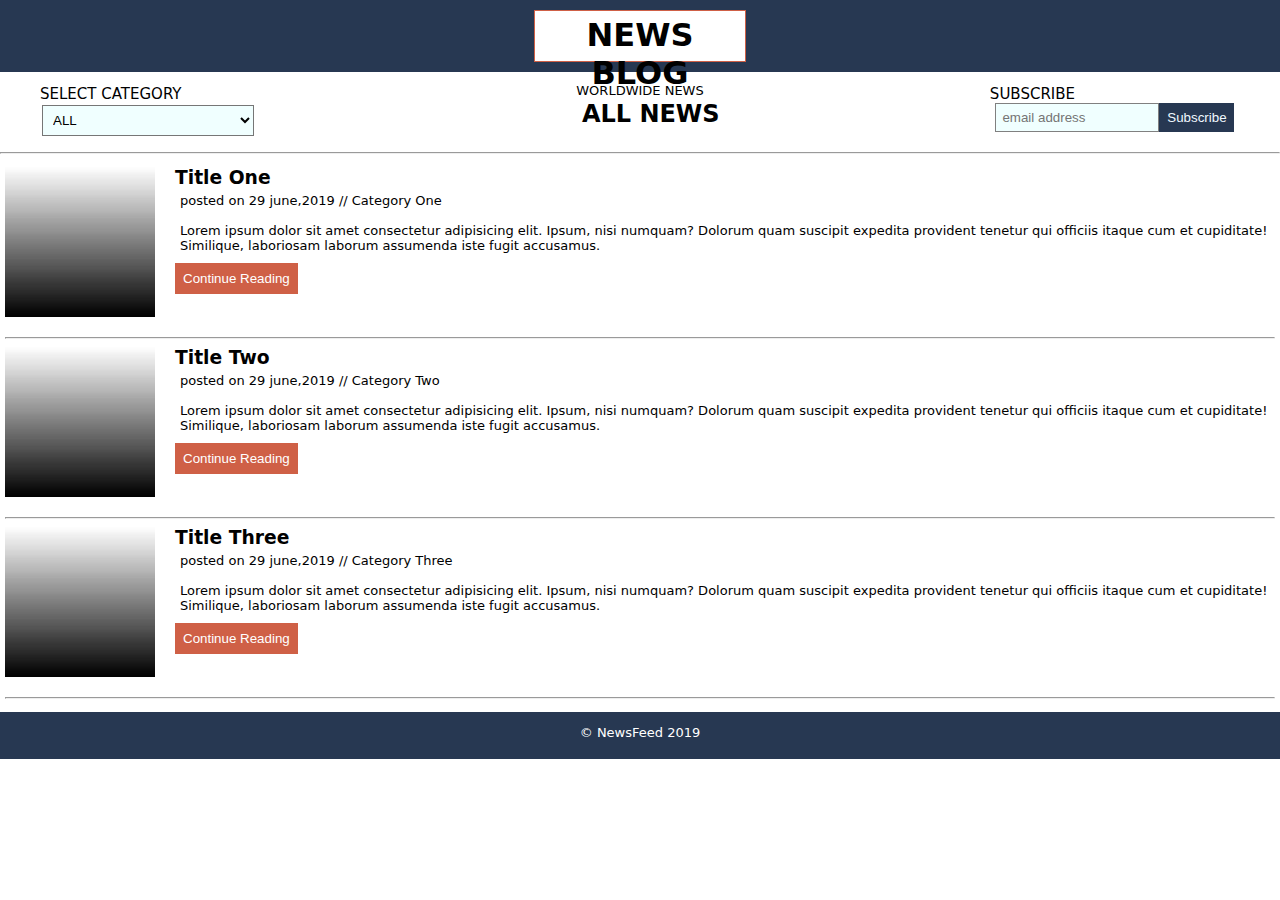
<file: Home Task 1/index.html>
<!DOCTYPE html>
<html lang="en">
<head>
    <meta charset="UTF-8">
    <meta http-equiv="X-UA-Compatible" content="IE=edge">
    <meta name="viewport" content="width=device-width, initial-scale=1.0">
    <title>NEWS BLOG</title>
    <link rel="stylesheet" href="./style.css">
    <link rel="stylesheet" href="./responsive.css">

</head>
<body>
    <header>
        <section class="heading">
            <div class="title">
                <h1>NEWS BLOG</h1><P class="mini">WORLDWIDE NEWS</P>                
            </div>
        </section>
        <nav> 
            <ul>
                <li class="cat">
                    <p class="no_margin">SELECT CATEGORY</p> 
                    <select name="category" class="options">
                        <option value="ALL">ALL</option>
                        <option value="SPORTS">SPORTS</option>
                        <option value="POLITICS">POLITICS</option>
                    </select>
                </li>
                <LI class="tit">
                    <h2>ALL NEWS</h2>
                </LI>
                <li class="subscribe">
                    <p class="no_margin" id="texty">SUBSCRIBE</p>
                    <input type="text" placeholder="email address"><button id="subs">Subscribe</button>
                </li>
            </ul>
        </nav>
    </header>
    <hr>
    <section class="news">
        <ul>
            <div class="news1">
                <img src="./img.jpeg" alt="img1">
                <div class="all_news">
                    <h3>Title One</h3>
                    <p>posted on 29 june,2019 // Category One</p>
                    <p>Lorem ipsum dolor sit amet consectetur adipisicing elit. Ipsum, nisi numquam? Dolorum quam suscipit expedita provident tenetur qui officiis itaque cum et cupiditate! Similique, laboriosam laborum assumenda iste fugit accusamus.</p>
                    <button class="reading">Continue Reading</button>
                </div>
            </div>
            <hr>
            <div class="news1">
                <img src="./img.jpeg" alt="img2">
                <div class="all_news">
                    <h3>Title Two</h3>
                    <p>posted on 29 june,2019 // Category Two</p>
                    <p>Lorem ipsum dolor sit amet consectetur adipisicing elit. Ipsum, nisi numquam? Dolorum quam suscipit expedita provident tenetur qui officiis itaque cum et cupiditate! Similique, laboriosam laborum assumenda iste fugit accusamus.</p>
                    <button class="reading">Continue Reading</button>
                </div>
            </div>
            <hr>
            <div class="news1">
                <img src="./img.jpeg" alt="img3">
                <div class="all_news">
                    <h3>Title Three</h3>
                    <p>posted on 29 june,2019 // Category Three</p>
                    <p>Lorem ipsum dolor sit amet consectetur adipisicing elit. Ipsum, nisi numquam? Dolorum quam suscipit expedita provident tenetur qui officiis itaque cum et cupiditate! Similique, laboriosam laborum assumenda iste fugit accusamus.</p>
                    <button class="reading">Continue Reading</button>
                </div>
            </div>
            <hr>
        </ul>
    </section>
    <footer>
        <p>&copy; NewsFeed 2019</p>
    </footer>
    
</body>
</html>
</file>
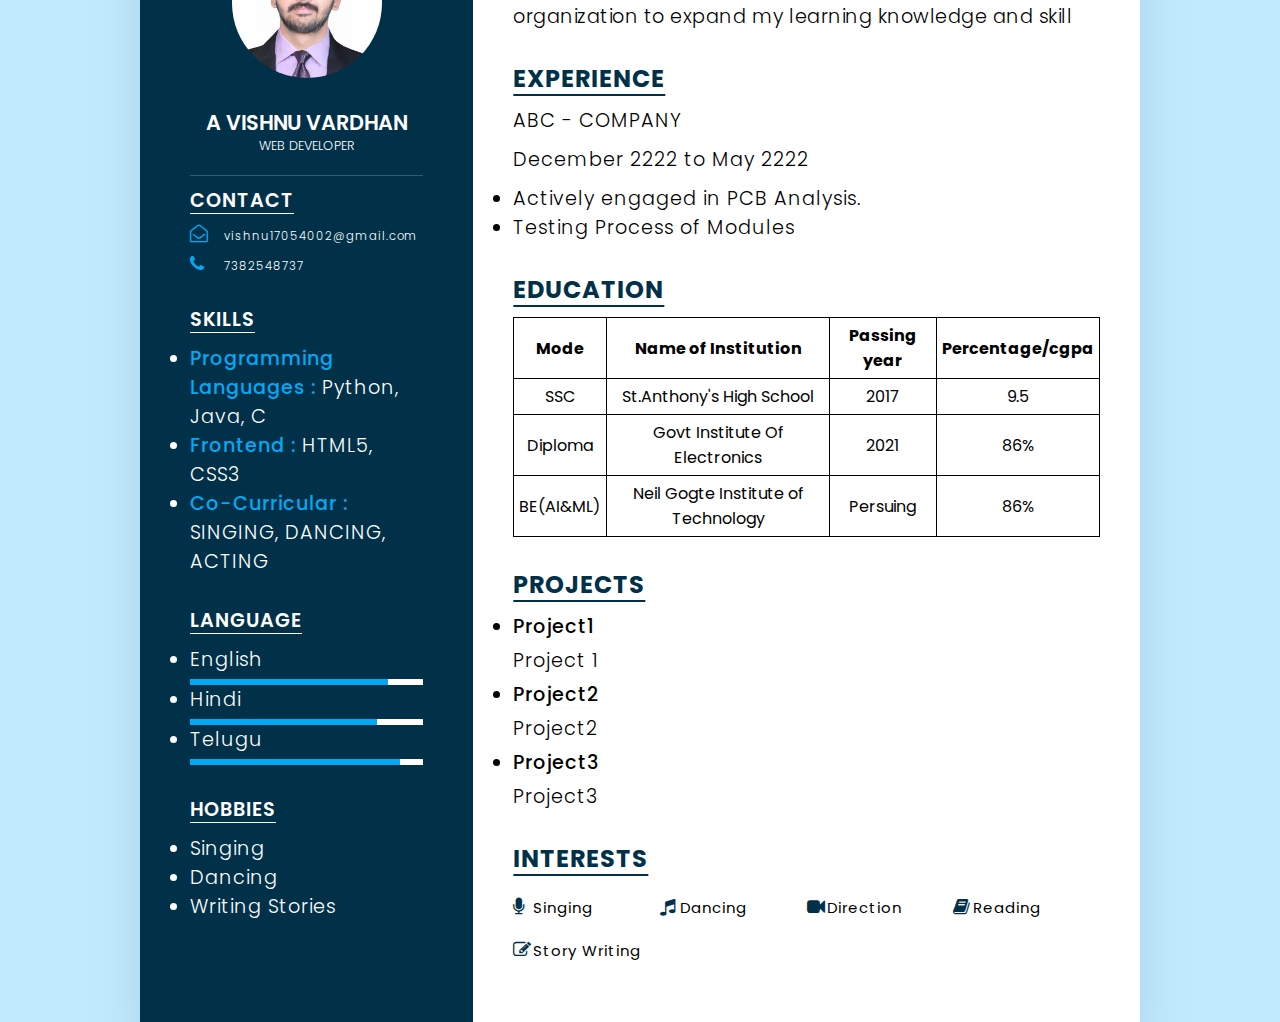
<file: Resume/index.html>
<html lang="en">

<head>
    <meta charset="UTF-8">
    <meta http-equiv="X-UA-Compatible" content="IE=edge">
    <meta name="viewport" content="width=device-width, initial-scale=1.0">
    <title>Resume</title>
    <link rel="stylesheet" href="https://cdnjs.cloudflare.com/ajax/libs/font-awesome/4.7.0/css/font-awesome.css"
        integrity="sha512-5A8nwdMOWrSz20fDsjczgUidUBR8liPYU+WymTZP1lmY9G6Oc7HlZv156XqnsgNUzTyMefFTcsFH/tnJE/+xBg=="
        crossorigin="anonymous" referrerpolicy="no-referrer" /> 
    <link rel="stylesheet" href="resume.css">
</head>

<body>
    <div class="full">
        <div class="left">
            <div class="intro">
                <div class="image">
                    <img src="./Final PP crop 2.jpg" alt="Vishnu_pic" height="200px">
                </div>
                <h2>A Vishnu Vardhan</h2>
                <p>Web Developer</p>
            </div>
            <div class="Contact">
                <h2 class="Ctitle">Contact</h2>
                <ul>
                    <li>
                        <span class="icon"><i class="fa fa-envelope-open-o" aria-hidden="true"></i></span>
                        <span class="text">vishnu17054002@gmail.com</span>
                    </li>
                    <li>
                        <span class="icon"><i class="fa fa-phone" aria-hidden="true"></i></span>
                        <span class="text">7382548737</span>
                    </li>
                    <!-- <li>
                        <span class="icon"><i class="fa fa-github" aria-hidden="true"></i></span>
                        <span class="text">https://github.com/Vishnu-002/VishnuVardhan.git</span>
                    </li> -->

                </ul>
            </div>
            <div class="Skills">
                <h2 class="Ctitle">Skills</h2>
                <ul>
                    <li><span>Programming Languages :</span>
                            Python, Java, C</li>
                    <li><span>Frontend :</span> HTML5, CSS3</li>
                    <li><span>Co-Curricular :</span> SINGING, DANCING, ACTING</li>                    
                </ul>
            </div>
            <div class="Language">
                <h2 class="Ctitle">Language</h2>
                <ul>
                    <li>
                        <span class="text">English</span>
                        <span class="percent">
                            <div style="width:85%";></div>
                        </span>
                    </li>
                    <li>
                        <span class="text">Hindi</span>
                        <span class="percent">
                            <div style="width:80%" ;></div>
                        </span>
                    </li>
                    <li>
                        <span class="text">Telugu</span>
                        <span class="percent">
                            <div style="width:90%" ;></div>
                        </span>
                    </li>
                </ul>
            </div>
            <div class="Hobbies">
                <h2 class="Ctitle">Hobbies</h2>
                <ul>
                    <li>Singing</li>
                    <li>Dancing</li>
                    <li>Writing Stories</li>
                </ul>
            </div>
        </div>
        <div class="right">
            <div class="Summary">
                <h2 class="title">Summary</h2>
                <p>To secure a challenging position in a
                    reputable organization
                    to expand my learning knowledge and skill
                </p>
            </div>
            <div class="Experience">
                <h2 class="title">Experience</h2>           
                <p class="bold">ABC - COMPANY</p>
                <p>December 2222 to May 2222</p>
                <ul>
                    <li>Actively engaged in PCB Analysis.</li>
                    <li>Testing Process of Modules</li>
                </ul>             
            </div>
            <div class="Education">
                <h2 class="etitle">Education</h2>
                <table>
                    <tr>
                        <th>Mode</th>
                        <th>Name of Institution</th>
                        <th>Passing year </th>
                        <th>Percentage/cgpa</th>
                    </tr>
                    <tr>
                        <td>SSC</td>
                        <td>St.Anthony's High School</td>
                        <td>2017</td>
                        <td>9.5</td>
                    </tr>
                    <tr>
                        <td>Diploma</td>
                        <td>Govt Institute Of Electronics</td>
                        <td>2021</td>
                        <td>86%</td>
                    </tr>
                    <tr>
                        <td>BE(AI&ML)</td>
                        <td>Neil Gogte Institute of Technology</td>
                        <td>Persuing</td>
                        <td>86%</td>
                    </tr>
                </table>
            </div>
            <div class="project">
                <h2 class="ptitle">Projects</h2>
                <ul>
                    <li>
                        <h3>Project1</h3>
                        <p>Project 1</p>
                    </li>
                    <li>
                        <h3>Project2</h3>
                        <p>Project2</p>
                    </li>
                    <li>
                        <h3>Project3</h3>
                        <p>Project3</p>
                    </li>
                </ul>
            </div>
            <div class="interest">
                <h2 class="ititle">Interests</h2>
                <ul>
                    <li><i class="fa fa-microphone" aria-hidden="true"></i>Singing</li>
                    <li><i class="fa fa-music" aria-hidden="true"></i>Dancing</li>
                    <li><i class="fa fa-video-camera" aria-hidden="true"></i>Direction</li>
                    <li><i class="fa fa-book" aria-hidden="true"></i>Reading</li>
                    <li><i class="fa fa-pencil-square-o" aria-hidden="true"></i>Story Writing</li>
                </ul>
            </div>
        </div>
    </div>
</body>

</html>
</file>
<file: Home Task 1/style.css>
body {
    font-family: system-ui, -apple-system, BlinkMacSystemFont, 'Segoe UI', Roboto, Oxygen, Ubuntu, Cantarell, 'Open Sans', 'Helvetica Neue', sans-serif;
    /* font-family: 'Open Sans', sans-serif; */
    font-weight: 530;
    margin: 0;
}
footer {
    background-color: #273852;
    padding: 6px;
    margin-bottom: 0;
    color: white;
    
}



.options {
    padding: 6px 6px 6px 6px;
    width: 150%;
    margin: 2px;
    background-color:azure;
}


.heading {
    /* align-items: center; */
    background-color: #273852;
    /* margin: 10 10 10 10; */
    /* padding: 3px 10px 10px 250px; */
    width: 100%;
    height: 20%;
    display : flex;
    justify-content: center;
}
.title{
    border: 1px solid #cf6046;
    margin: 10px 10px 10px 10px;
    padding: 5px 5px 5px 5px;
    background-color: white;
    height: 40px;
    width: 200px;
    display: inline-block;
    justify-content: center;
}
h1 {
    text-align: center;
    margin-top: 0;
    margin-bottom: -0.5em;
    /* adjust the margin to reduce space */
}

p {
    text-align: center;
    font-size: small;
    margin-top: 0.5em;
    /* adjust the margin to reduce space */
}

nav {
    height: 10px;
    text-align: center;
    padding: 10px 0;
    margin: 25px 25px 25px 25px;
}

nav ul{
    list-style: none;
    margin: 0 5px;
    padding:0;
    display: block;
    /* justify-content: center; */
    /* align-items: center; */
}
nav li {
    margin: -30px 10px;
    display: inline-block;
}

.cat
{
    float: left;
    
}
.tit {
    text-align: center;
    margin-right: 150px;
}
.subscribe {
    float: right;
    
}

#subs {
    /* padding: 10px 10px 10px 10px; */
    background-color: #273852;
    color: aliceblue;
    width: 75px;
    border: 1px solid #273852;
}
input {
    width: 150px;
    padding: 6px 6px 6px 6px;
    background-color: azure;
    border: 1px solid grey;
}

input, #subs
{
    padding: 6px 6px 6px 6px;
    margin-top: 0%;
    
}
.no_margin
{
    margin-bottom: 0;
    font-size: 15px;
}
select {
    margin-left: -35px;
}
#texty {
    /* margin-left: -130px; */
    margin-right: 165px;
}


.news {
    display: flex;
    justify-content: center;
}

section ul {
    list-style: none;
    margin: 0;
    padding: 5px 5px 5px 5px ;
}

.news1 {
    display: flex;
    /* align-items: left; */
    margin-bottom: 20px;
}

img {
    width: 200px;
    height: 150px;
    margin-right: 20px;
}

.news1 h3, .news1 p {
    margin: 0;
}

.news1 button {
    padding: 8px;
    background-color: #cf6046;
    color: #fff;
    border: none;
    /* border-radius: 5px; */
}

button:hover {
    background-color: #555;
}

.all_news p {
    text-align: left;
    justify-content: center;
    padding: 5px;
    margin-bottom: 5px;
}
</file>
<file: Home Task 1/responsive.css>
/* For screens 768px and below */
@media screen and (max-width: 800px) {
    .heading {
        flex-direction: column;
        align-items: center;
        padding: 0 0;
    }

    .title {
        margin-bottom: 10px;
    }

    nav {
        flex-direction: column;
        align-items: center;
        padding: 20px 0;
        margin-top: -10px;
        margin-bottom: 40px;
    }

    nav li {
        margin: 0 0 10px 0;
        font-size: small;
    }
    
    .cat select {
        /* margin-left: 50; */
    }

    .subscribe {
        margin-top: 0;
        flex-direction: column;
        align-items: flex-end;
        margin-left: 0;
        /* font-size: smaller; */
    }
    input[type="text"] {
            font-size: 13px;
            width: 45%;
    }
    #subs {
        font-size: 11px;
        width: 70px;
        padding: 7.5px;
    }
    .no_margin {
        margin-top: 0%;
    }
    .tit {
        text-align: center;
        margin-left: 120px;
        margin-right: 5px;
    }
    #texty {
        margin-right: 50px;
        margin-left: -70px;
    }
    .news {
        display: inline-block;
    }
    .news1 {
        /* flex-direction: column; */
        /* align-items:center; */
    }

    .news1 img {
        margin-right: 10px;
        margin-bottom: 10px;
    }
    .all_news
    {
        align-items: center;
    }
}

/* For screens 480px and below */
@media screen and (max-width: 675px) {
    .news {
        margin: 5px;
    }
    .cat select {
        /* margin-left: -80px; */
        font-size: 10px;
        width: 100%;
    }

    .subscribe {
        margin-top: 0;
        flex-direction: column;
        align-items: flex-end;
        margin-left: 0;
        margin-right: -50px;
        /* font-size: smaller; */
    }

    input[type="text"] {
        font-size: 10px;
        width: 35%;
    }

    #subs {
        font-size: 10px;
        width: 60px;
        padding: 7px;
        border: 0;
    }

    .no_margin {
        margin-top: 0%;
        margin-left: -10px;
    }
    .options {
        margin-left: -20px;
    }

    .tit {
        text-align: center;
        margin-left: 30px;
    }

    #texty {
        margin-right: 0%;
        margin-left: -70px;
    }
}
</file>
<file: Resume/resume.css>
@import url('https://fonts.googleapis.com/css?family=Poppins:200,300,400,500,600,700,800,900&display=swap');
* {
    font-family: 'Poppins',sans-serif ; 
    margin: 0;
    padding: 0;
    box-sizing: border-box;
}

body {
    background-color: rgba(110, 209, 255, 0.43);
    display: flex;
    justify-content: center;
    align-items: center;
}

.full {
    width: 100%;
    max-width: 1000px;
    min-height: 100px;
    background-color: rgb(245, 239, 231);
    margin: 50px;
    display: grid;
    grid-template-columns: 1fr 2fr;
    box-shadow: 0 35px 55px rgba(0,0,0,0.1);
}

.left {
    color : #fff;
    position: relative;
    background :#003149;
    padding: 50px;

}
.intro {
        position: relative;
        display: flex;
        flex-direction: column;
        align-items: center;
        padding-bottom: 20px;
        border-bottom: 01px solid rgba(255,255,255,0.2);
}
.intro .image{
        position: relative;
        width: 150px;
        height: 150px;;
        border-radius: 50%;
        overflow: hidden;
}
.intro .image img {
        position: absolute;
        top:0;
        bottom:0;
        width:100%;
        height:110%;
        object-fit: cover;
}
.intro h2 {
    color : #fff;
    font-size: 1.3em;
    text-transform: uppercase;
    text-align: center;
    font-weight: 600;
    line-height: 1.4em;
    overflow:visible;
}
.intro p {
    color : #fff;
    font-size: 0.8em;
    text-transform: uppercase;
    text-align: center;
    font-weight: 300;
    line-height: 1.4em;
}

.Ctitle{
    text-transform: uppercase;
    font-weight: 600;
    letter-spacing: 1px;
    font-size: 1.2em;
    margin-bottom: 10px;
    margin-top: 10px;
    text-decoration: underline;
        text-underline-offset: 0.3em;
}

.Contact ul {
    position: relative;
}

.Contact ul li {
    position: relative;
    list-style:none;
    margin : 10px 0;
    font-size: 0.6em;
    cursor : pointer;
}

.Contact ul li .icon
{
    display: inline-block;
    width:30px;
    font-size: 18px;
    color :#03a9f4;
}
.Contact ul li span {
    font-weight: 300;
    
}

.Skills {
    position: relative;
    font-size: 1em;
    margin : 10px 0;
    list-style: upper-alpha;
    cursor: pointer;
    font-weight: 300;
}
.Skills ul li span
{
    color :#03a9f4;
    font-weight: 500;
}

.Language ,.Hobbies
{
    position: relative;
    margin: 10px 0;
    font: size 1px;;
}

.Language .percent {
    position: relative;
    width: 100%;
    height: 6px;
    background: #ffffff;
    display:block;
    margin-top: 5px;
}
.Language .percent div {
    position: relative;
     height: 6px;
    background: #03a9f4;
    display: block;
}

.right {
    position: initial;
    background-color: rgb(255, 255, 255);
    padding: 40px;

}
.Summary .title{
            text-transform: uppercase;
            font-weight: 700;
            letter-spacing: 1px;
            font-size: 1.5em;
            margin-bottom: 10px;
            margin-top: 10px;
            text-decoration: underline;
                text-underline-offset: 0.3em;
                color:#003149;
        
}
.Summary p {
    font-weight: 300;
    letter-spacing: 0.5px;
    font-size: 1.2em;
    margin-bottom: 10px;
    margin-top: 10px;
}

.Experience .title {
    text-transform: uppercase;
    font-weight: 700;
    letter-spacing: 1px;
    font-size: 1.5em;
    margin-bottom: 10px;
    margin-top: 10px;
    text-decoration: underline;
        text-underline-offset: 0.3em;
        color: #003149;
}
.Experience p,ul {
    font-weight: 300;
    letter-spacing: 1px;
    font-size: 1.2em;
    margin-bottom: 10px;
    margin-top: 10px;
}

.Education .etitle  {
    text-transform: uppercase;
        font-weight: 700;
        letter-spacing: 1px;
        font-size: 1.5em;
        margin-bottom: 10px;
        margin-top: 10px;
        text-decoration: underline;
        text-underline-offset:0.3em ;
        /* position: absolute; */
        bottom: 1%;
        color: #003149;
}

.project .ptitle {
    text-transform: uppercase;
    font-weight: 700;
    letter-spacing: 1px;
    font-size: 1.5em;
    margin-bottom: 10px;
    margin-top: 10px;
    text-decoration: underline;
        text-underline-offset: 0.3em;
        color: #003149;
}
.project p {
    font-weight: 300;
    letter-spacing: 1px;
    font-size: 1em;
    margin-bottom: 5px;
    margin-top: 5px;
}
.project h3 {
    font-weight: 500;
    letter-spacing: 1px;
    font-size: 1em;
    margin-bottom: 5px;
    margin-top: 5px;
    text-decoration:dotted underline whitesmoke 1px;
        text-underline-offset: 0.3em;
}
.interest .ititle {
    text-transform: uppercase;
    font-weight: 700;
    letter-spacing: 1px;
    font-size: 1.5em;
    margin-bottom: 10px;
    margin-top: 10px;
    text-decoration: underline;
    text-underline-offset: 0.3em;
    color: #003149;
}

.interest ul {
    display: grid;
    grid-template-columns: repeat(4,1fr);
}
.interest ul li{
    list-style: none;
    font-size: 15px;
    font-weight: 400;
    margin: 10px 0;
}
.interest ul li .fa{
    color:#003149;
    font-size: 18px;
    width:20px
}



.image,
.Contact,
.Skills,
.Language,
.Hobbies,
.title,
.Summary,
.Experience,
.Education,
.project {
    margin-bottom: 30px;
}
table {
    /* color:#fff; */
    text-align: center;
}

.h2 {
    background-color: rgb(4, 96, 155);
}
table,th,td{
    border : 1px solid black;
    border-collapse: collapse;
    padding: 5;
}

@media (max-width:1000px) { 
    .full
    {
        margin : 10px;
        grid-template-columns:repeat(1,1fr);
    }
    .interest ul
    {
        grid-template-columns:repeat(2,1fr)
    }
}
@media (max-width:1000px) { 
    .interest ul
    {
        grid-template-columns:repeat(1,1fr)
    }
}
</file>
